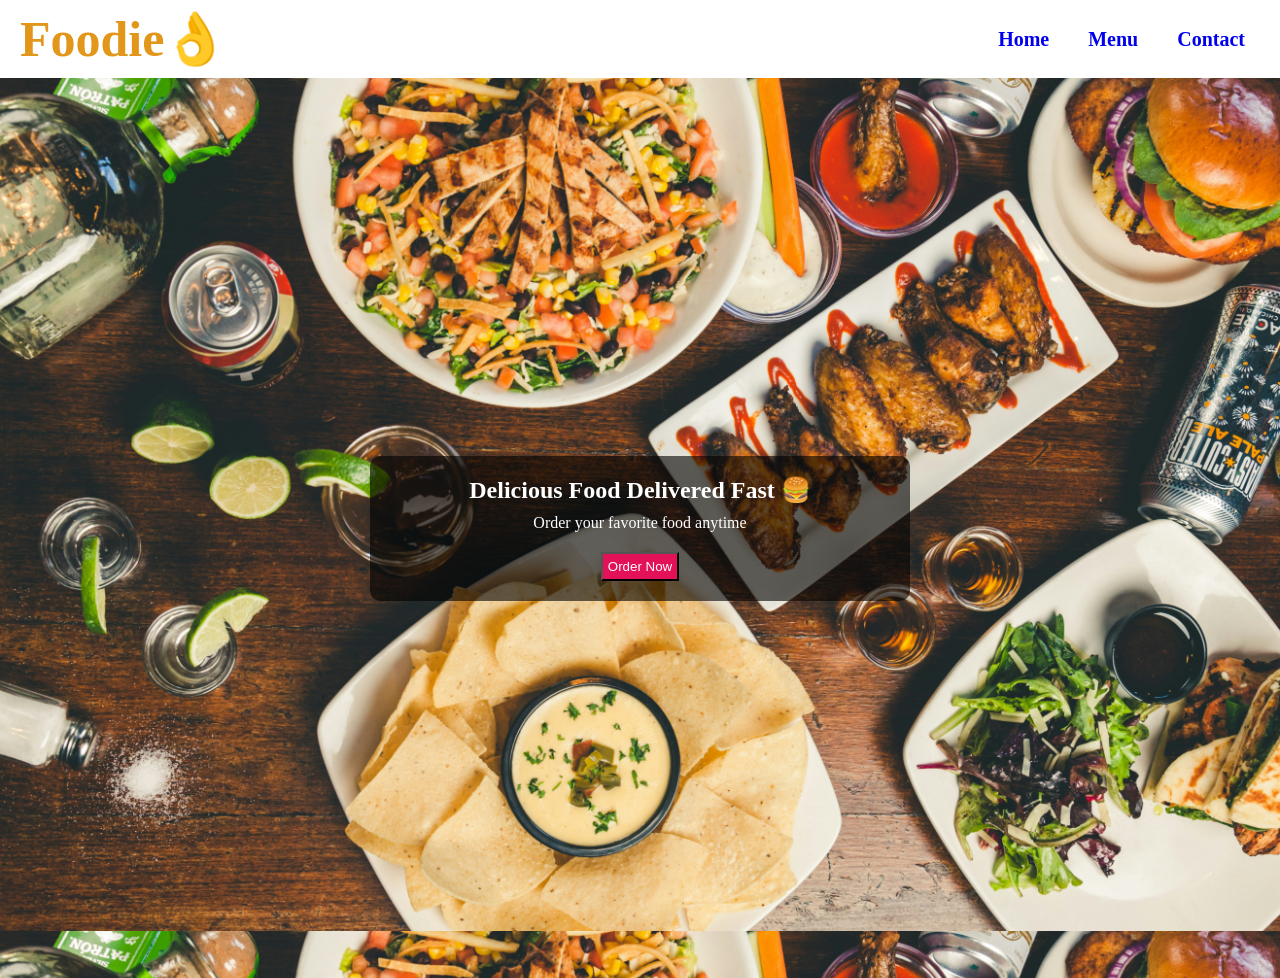
<file: index.html>
<!DOCTYPE html>
<html lang="en">
<head>
  <meta charset="UTF-8">
  <meta name="viewport" content="width=<device-width>, initial-scale=1.0">
  <title>Document</title>
  <link rel="stylesheet" href="style.css">
</head>
<body>
  <header>
    <h1>Foodie👌</h1>
    <nav>
      <a href="#">Home</a>
        <a href="#">Menu</a>
          <a href="#">Contact</a>
    </nav>
  </header>
  <section class="hero">
    <div class="box">
      <h2>Delicious Food Delivered Fast 🍔</h2>
    <p>Order your favorite food anytime</p>
    <button>Order Now</button>
  
  </div>
  <section class="hero1">
    
  </section>
  </section>
</body>
</html>
</file>
<file: style.css>
*{
    margin: 0px;
    padding: 0px;
}
header{
    display: flex;
    justify-content:space-between ;
    align-items: center;
    padding: 10px 20px;
}
header h1{
    font-size: 50px;
    color: rgb(226, 150, 26);
   
}
nav a{
    font-size: 20px;
    text-decoration: none;
    font-weight: bold;
    margin: 0 15px;
    margin-left: 20px;
}
 
nav a:hover{
    color: brown;
}
body{
    height: 100%;
    width: 100%;
}
.hero{
    height: 100vh;
    width: 100%;
    background-image: url(photo-1600891964599-f61ba0e24092.jpg);
    background-size:contain;
    display: flex;
   justify-content: center;
   align-items: center;
    }
  .box{
    
  background: rgba(0,0,0,0.6);
  padding: 20px;
  border-radius: 10px;
  color: white;
 text-align: center;
  width: 500px;
 
  
 
  }
button{
    padding: 5px;
    margin-top: 20px;
    background-color: rgb(227, 17, 87);
    color: white;
}
  button:hover{
    background-color: rgb(2, 11, 23);
  }

.hero h2 {
  margin-bottom: 10px;
}
</file>
<file: hotel.css>
*{
    margin: 0px;
    padding: 0px;
}
header{
    display: flex;
    justify-content:space-between ;
    align-items: center;
    padding: 10px 20px;
}
header h1{
    font-size: 50px;
    color: rgb(226, 150, 26);
   
}
nav a{
    font-size: 20px;
    text-decoration: none;
    font-weight: bold;
    margin: 0 15px;
    margin-left: 20px;
}
 
nav a:hover{
    color: brown;
}
body{
    height: 100%;
    width: 100%;
}
.hero{
    height: 100vh;
    width: 100%;
    background-image: url(photo-1600891964599-f61ba0e24092.jpg);
    background-size:contain;
    display: flex;
   justify-content: center;
   align-items: center;
    }
  .box{
    
  background: rgba(0,0,0,0.6);
  padding: 20px;
  border-radius: 10px;
  color: white;
 text-align: center;
  width: 500px;
 
  
 
  }
button{
    padding: 5px;
    margin-top: 20px;
    background-color: rgb(227, 17, 87);
    color: white;
}
  button:hover{
    background-color: rgb(2, 11, 23);
  }

.hero h2 {
  margin-bottom: 10px;
}
</file>
